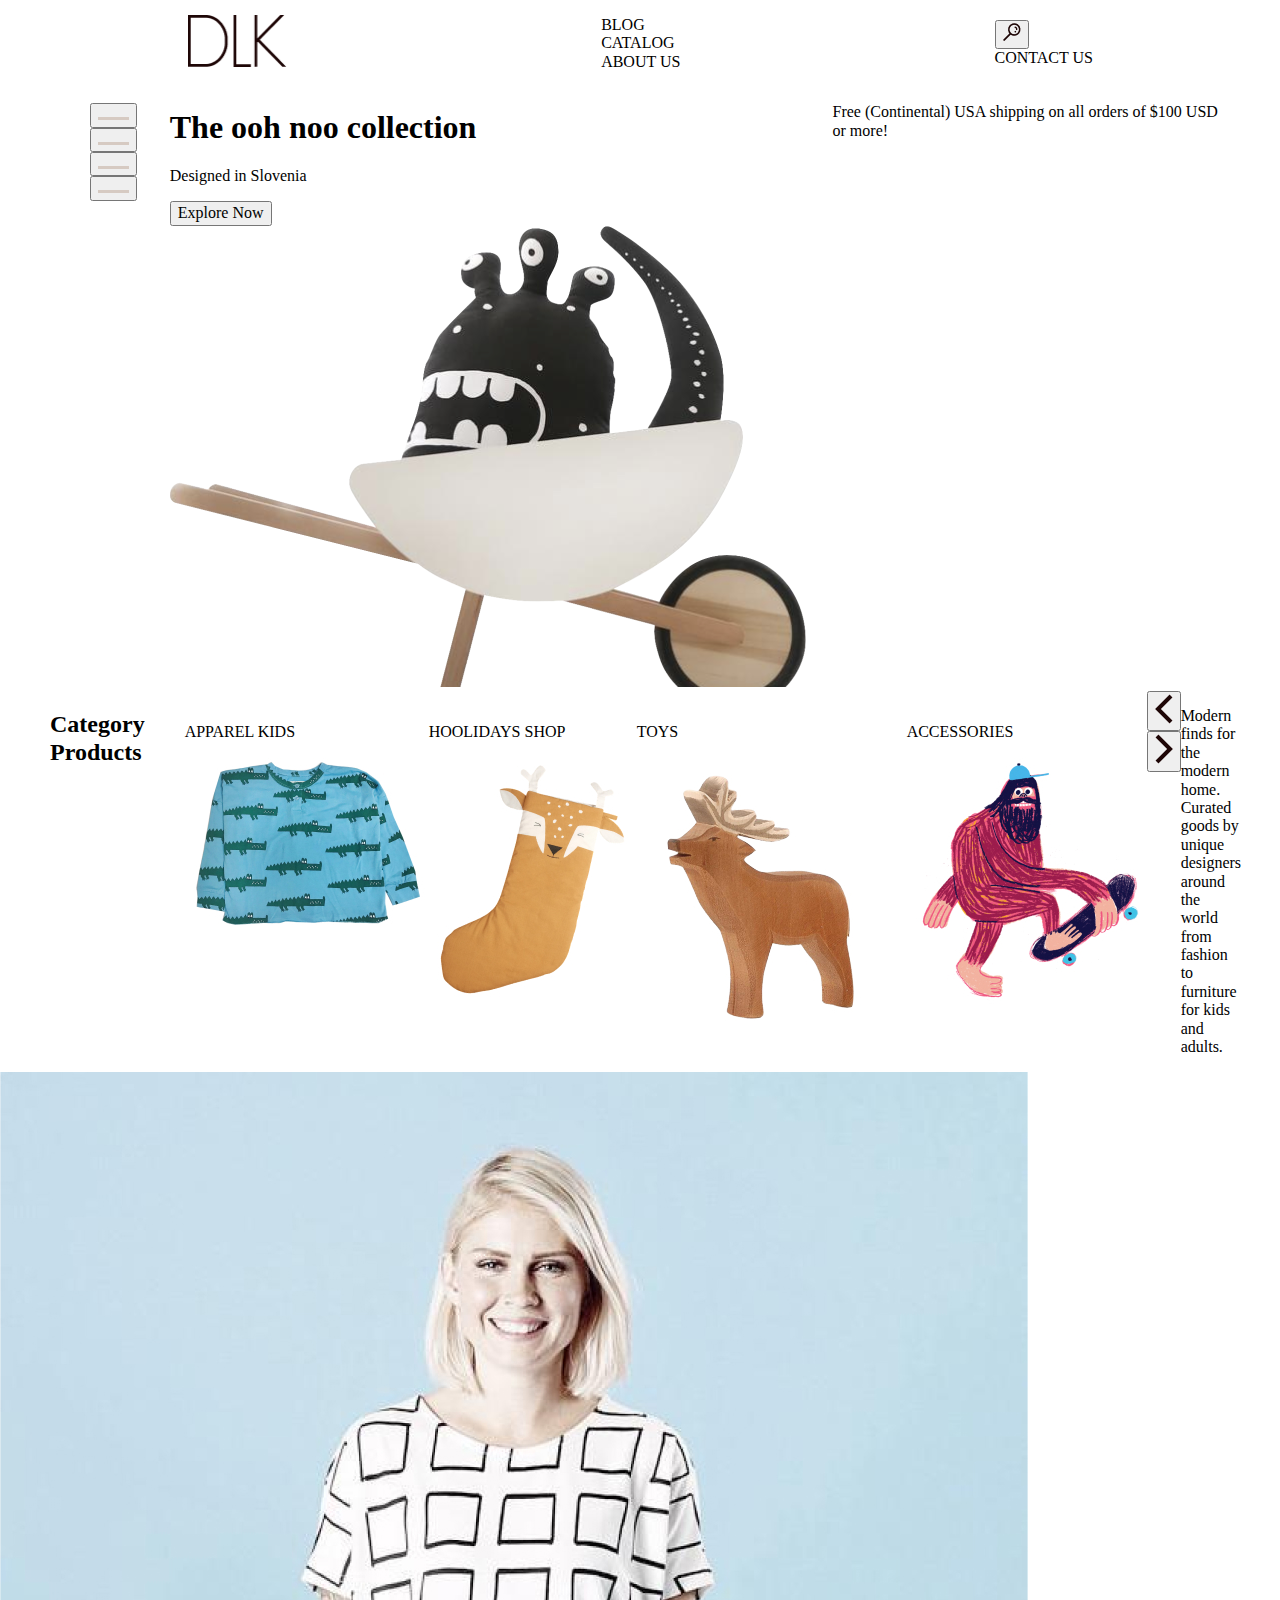
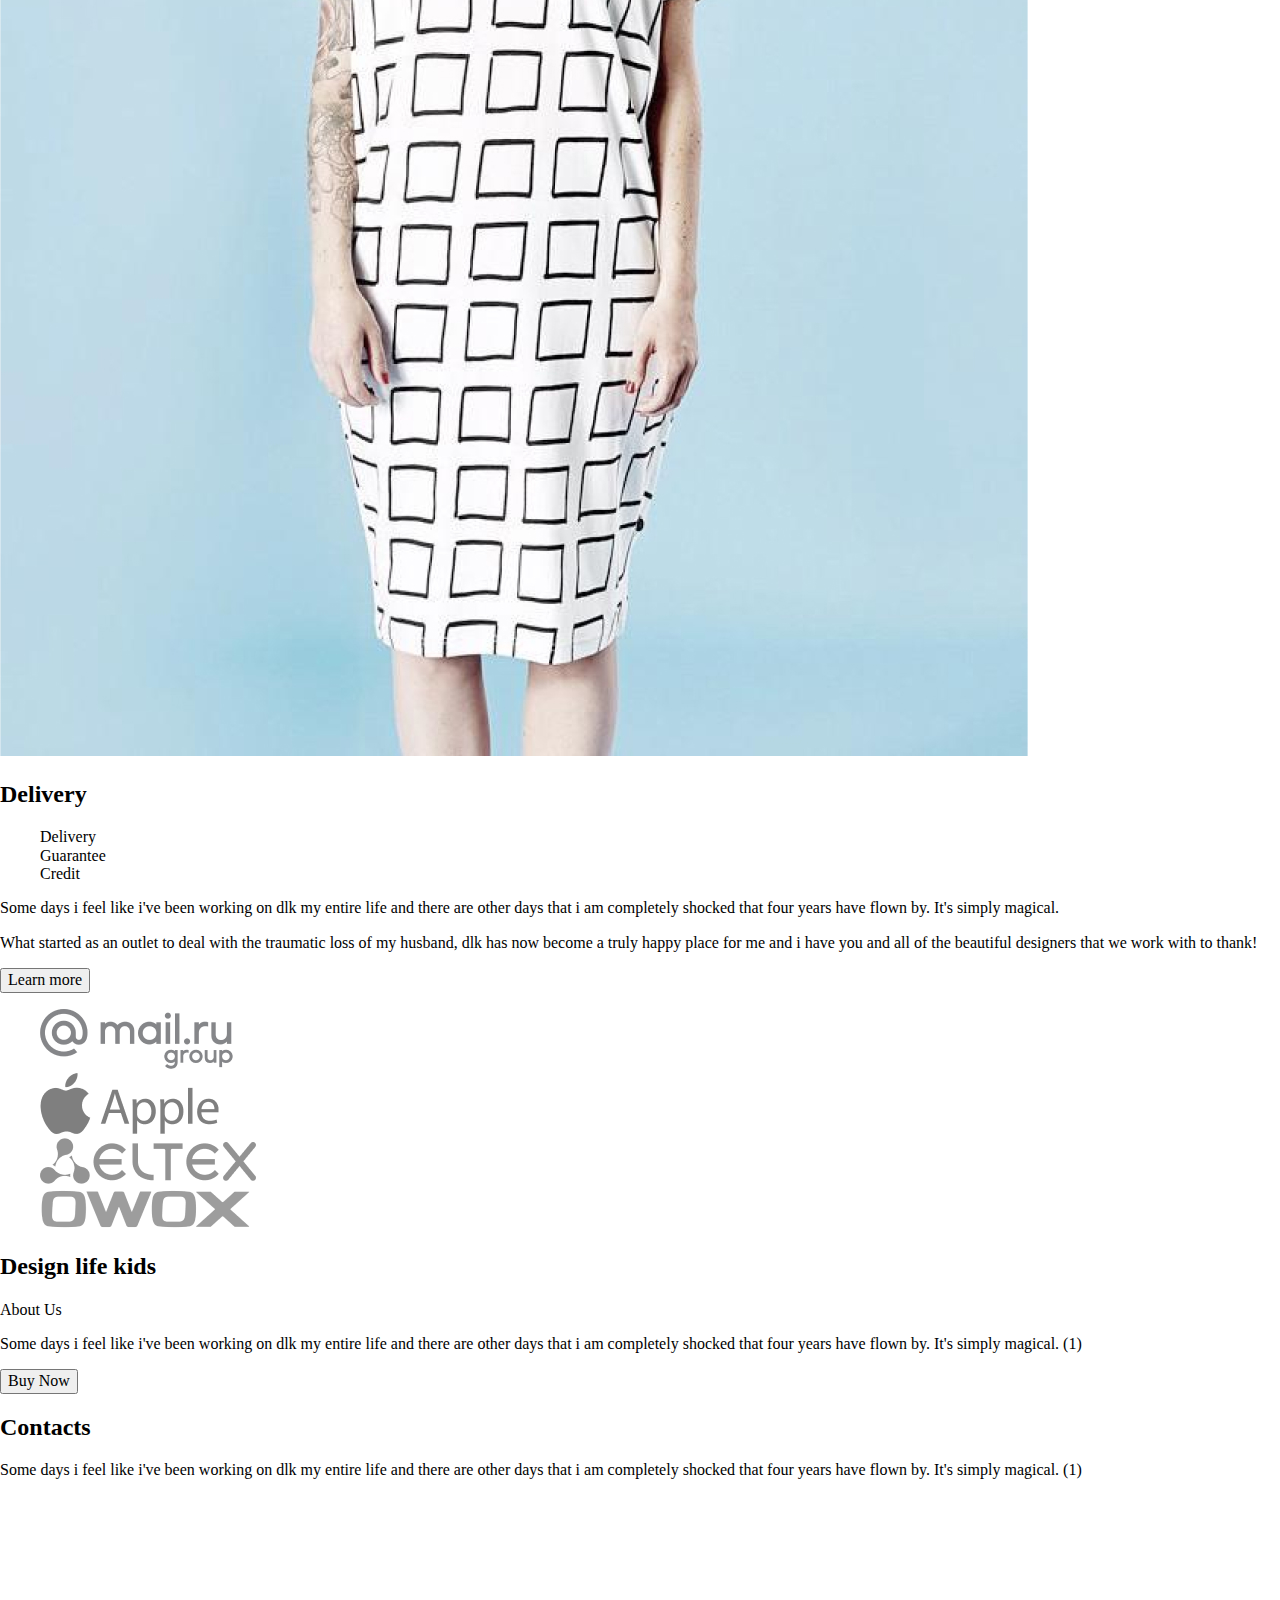
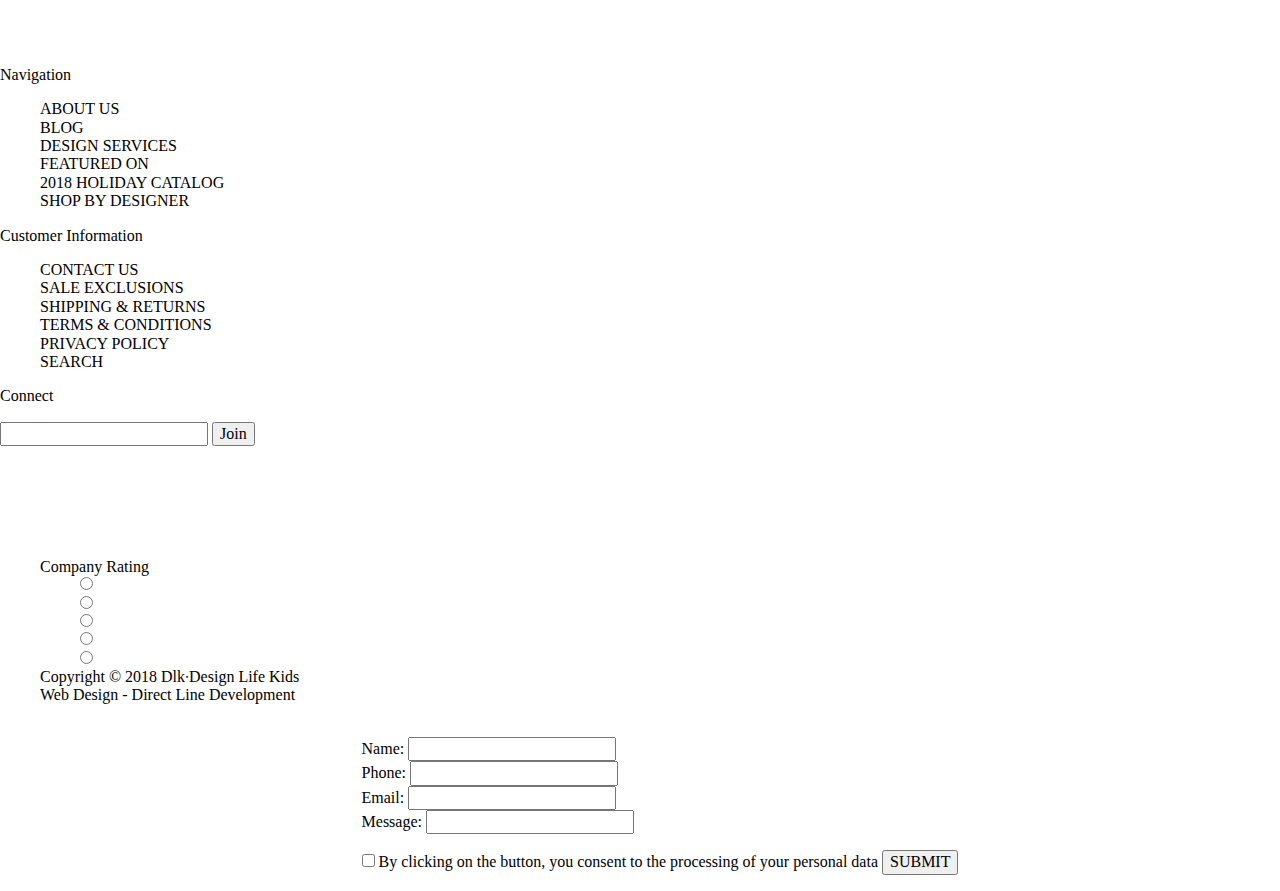
<file: index.html>
<!DOCTYPE html>
<html lang="en">
<head>
    <meta charset="UTF-8">
    <meta http-equiv="X-UA-Compatible" content="IE=edge">
    <meta name="viewport" content="width=device-width, initial-scale=1.0">
    <title>DLK</title>
    <link rel="stylesheet" href="./styles/normalize.css">
    <link rel="stylesheet" href="./styles/index.css">
    <link rel="stylesheet" href="./styles/common.css">
</head>
<body>
    <header class="header container">
        <a class="header__link" href="/">
            <img src="./images/logotype.png" alt="Logotype of DLK" width="100" height="52>
        </a>
        <nav class="header__nav">
            <ul class="header__nav-list">
                <li class="header__nav-item"><a class="header__nav-link" href="./pages/blog.html">Blog</a></li>
                <li class="header__nav-item"><a class="header__nav-link" href="./pages/catalog.html">Catalog</a></li>
                <li class="header__nav-item"><a class="header__nav-link" href="#">About us</a></li>
            </ul>
        </nav>
        <ul class="header__button-list">
            <li class="header__button-item">
                <button class="header__button-item-btn" type="submit">
                    <img src="../images/search.png" alt="magnifying glass">
                </button>
            </li>
            <li class="header__button-item"><a href="#">Contact Us</a></li>
        </ul>
    </header>
    <main>
        <section class="collection container">
            <div class="collection">
                <ul class="collection__list">
                    <li class="collection__item">
                        <button type="submit">
                            <img src="./images/Rectangle(1).png" alt="Rectangle">
                        </button>
                    </li>
                    <li class="collection__item">
                        <button type="submit">
                            <img src="./images/Rectangle(1).png" alt="Rectangle>
                        </button>
                    </li>
                    <li class="collection__item">
                    <button type="submit">
                        <img src="./images/Rectangle(1).png" alt="Rectangle">
                    </button>
                    </li>
                    <li class="collection__item">
                    <button type="submit">
                        <img src="./images/Rectangle(1).png" alt="Rectangle">
                    </button>
                    </li>
                </ul>
            </div>
            <div>
                <h1 class="collection__title">The ooh noo collection</h1>
                <p class="collection__subtitle">Designed in Slovenia</p>
                <button class="collection__but" type="submit">Explore Now</button>
                <img class="collection__img" src="./images/monster.png" alt="monster">
            </div>
            <div class="collection__content">
                <p class="collection__content-page">Free (Continental) USA shipping on all orders of $100 USD or more!</p>
            </div>
        </section>
        <section class="products container">
            <h2 class="products__title">Category Products</h2>
            <ul class="products__list">
                <li class="products__list-item"><a class="products__item-link" href="/">
                    <p class="products__item-link-text">Apparel Kids</p>
                    <img class="products__item-link-img" src="./images/apparel.jpg" alt="apparel kids"></a>
                </li>
                <li class="products__item"><a class="products__item-link" href="#">
                    <p class="products__item-link-text">Hoolidays Shop</p>
                    <img class="products__item-img" src="./images/holiday.jpg" alt="Holidays shop"></a>
                </li>
                <li class="products__item"><a class="products__item-link" href="#">
                    <p class="products__item-link-text">Toys</p>
                    <img class="products__item-img" src="./images/toys.jpg" alt="Toys"></a>
                </li>
                <li class="products__item"><a class="products__item-link" href="#">
                    <p class="products__item-link-text">Accessories</p>
                    <img class="products__item-img" src="./images/accessories.jpg" alt="Accessories"></a>
                </li>
            </ul>
            <form action="#" class="products__control">
                <button type="submit">
                    <img src="./images/back.png" alt="back">
                </button>
                <button type="submit">
                    <img src="./images/forward.png" alt="forward">
                </button>
            </form> 
            <p class="products__content">Modern finds for the modern home. Curated goods by unique designers around the world from fashion to furniture for kids and adults.</p>
        </section>
        <section class="delivery">
            <img class="delivery__img" src="./images/woman.jpg" alt="woman">
            <h2 class="delivery__caption">Delivery</h2>
            <ul class="delivery__list">
                <li class="delivery__item">Delivery</li>
                <li class="delivery__item">Guarantee</li>
                <li class="delivery__item">Credit</li>
            </ul>
            <p class="delivery__content">Some days i feel like i've been working on dlk my entire life and there are other days that i am completely shocked that four years have flown by. It's simply magical.</p>
            <p class="delivery__content">What started as an outlet to deal with the traumatic loss of my husband, dlk has now become a truly happy place for me and i have you and all of the beautiful designers that we work with to thank!</p>
            <button class="delivery__but" type="submit">Learn more</button>
        </section>
        <div class="promo">
            <ul class="promo__list">
                <li class="promo__item"><img src="./images/mail.group.png" alt="mail"></li>
                <li class="promo__item"><img src="./images/apple.png" alt="apple"></li>
                <li class="promo__item"><img src="./images/eltex.png" alt="eltex"></li>
                <li class="promo__item"><img src="./images/owox.png" alt="owox"></li>
            </ul>
        </div>
        <section class="wrapper">
            <article class="wrapper">
                <h2 class="wrapper__caption">Design life kids</h2>
                <p class="wrapper__content">About Us</p>
                <p class="wrapper__content">Some days i feel like i've been working on dlk my entire life and there are other days that i am completely shocked that four years have flown by. It's simply magical. (1)</p>
                <button class="wrapper__but" type="submit">Buy Now</button>
            </article>
            <article class="contacts">
                <h2 class="contacts__caption">Contacts</h2>
                <p class="contacts__text">Some days i feel like i've been working on dlk my entire life and there are other days that i am completely shocked that four years have flown by. It's simply magical. (1)</p>
                <iframe class="contacts__map" src="https://yandex.ru/map-widget" width="#" height="#" frameborder="0"></iframe>
                </a>
            </article>
        </section>
    </main>
    <footer class="footer">
        <div class="footer">
            <p class="footer__content">Navigation</p>
            <nav class="footer__nav">
                <ul class="footer__list">
                    <li class="footer__item"><a class="footer__link" href="#">About Us</a></li>
                    <li class="footer__item"><a class="footer__link" href="#">Blog</a></li>
                    <li class="footer__item"><a class="footer__link" href="#">Design Services</a></li>
                    <li class="footer__item"><a class="footer__link" href="#">Featured On</a></li>
                    <li class="footer__item"><a class="footer__link" href="#">2018 Holiday Catalog</a></li>
                    <li class="footer__item"><a class="footer__link" href="#">Shop By Designer</a></li>
                </ul>
            </nav>
            <p class="footer__content">Customer Information</p>
            <nav class="footer__information">
                <ul class="footer__information-list">
                    <li class="footer__information-item"><a class="footer__link" href="#">Contact Us</a></li>
                    <li class="footer__information-item"><a class="footer__link" href="#">Sale Exclusions</a></li>
                    <li class="footer__information-item"><a class="footer__link" href="#">Shipping & Returns</a></li>
                    <li class="footer__information-item"><a class="footer__link" href="#">Terms & Conditions</a></li>
                    <li class="footer__information-item"><a class="footer__link" href="#">Privacy Policy</a></li>
                    <li class="footer__information-item"><a class="footer__link" href="#">Search</a></li>
                </ul>
            </nav>
            <p class="footer__content">Connect</p>
            <input type="Email">
            <button class="but" type="submit">Join</button>
            <ul class="footer__column-list">
                <li class="footer__column-item">
                    <a href="#" class="footer__column-item-link">
                        <img src="./images/f.png" alt="facebook">
                    </a>
                </li>
                <li class="footer__column-item">
                    <a href="#" class="footer__column-item-link">
                        <img src="./images/twitter.png" alt="twitter">
                    </a>
                </li>
                <li class="footer__column-item">
                    <a href="#" class="footer__column-item-link">
                        <img src="./images/mail.png" alt="mail">
                    </a>
                </li>
                <li class="footer__column-item">
                    <a href="#" class="footer__column-item-link">
                        <img src="./images/Instagram.png" alt="instagram">
                    </a>
                </li>
            </ul>
        </div>
        <div class="footers">
            <ul class="footer__row-list">
                <li class="footer__row-item">Company Rating</li>
                <ul class="star__undotted">
                    <li>
                        <input type="radio" id="5_star" name="star" class="radio_star_input" value="5">
                        <label for="5_star" class="radio_star_label"></label>
                    </li>
                    <li>
                        <input type="radio" id="4_star" name="star" class="radio_star_input" value="4">
                        <label for="4_star" class="radio_star_label"></label>
                    </li>
                    <li>
                        <input type="radio" id="3_star" name="star" class="radio_star_input" value="3">
                        <label for="3_star" class="radio_star_label"></label>
                    </li>
                    <li>
                        <input type="radio" id="2_star" name="star" class="radio_star_input" value="2">
                        <label for="2_star" class="radio_star_label"></label>
                    </li>
                    <li>
                        <input type="radio" id="1_star" name="star" class="radio_star_input" value="1">
                        <label for="1_star" class="radio_star_label"></label>
                    </li>
                </ul>
                <li class="footer__row-item">Copyright © 2018 Dlk∙Design Life Kids </li>
                <li class="footer__row-item">Web Design - Direct Line Development</li>
            </ul>
        </div>
    </footer>
    <div class="container">
        <form action="#" method="get" class="container__form">
            <ul class="container__list">
                <li class="container__item">
                    <label class="container__item-label" for="name">Name:</label>
                    <input type="text" name="name" class="container__form-input" id="Name" required>
                </li>
                <li class="container__item">
                    <label class="container__item-label" for="phone">Phone:</label>
                    <input type="text" name="phone" class="container__items-input" id="Phone" required>
                </li>
                <li class="container__item">
                    <label class="container__item-label" for="mail">Email:</label>
                    <input type="text" name="email" class="container__items-input" id="Email" required>
                </li>
                <li class="container__item">
                    <label class="container__item-label" for="message">Message:</label>
                    <input type="text" name="message" class="container__items-input" id="message" required>
                </li>
            </ul>
            <ul class="container__list">
                <li class="container__list-item">
                    <input type="checkbox" id="Byclicking" class="container__item-input">
                    <label class="container__items-label">By clicking on the button, you consent to the processing of your personal data</label>
                    <input type="submit" class="submit" value="SUBMIT">
                </li>
            </ul>
        </form>
    </div>
</body>
</html>
</file>
<file: styles/index.css>
.collection {
    display: flex;
}
.collection__content {
    align-items: flex-end;
}
/*
.collection__img {
    position:absolute;
}
*/
.products__list {
    display: flex;
}
</file>
<file: styles/common.css>
.header {
    display: flex;
    align-items: center;
    margin: 49px auto;
    justify-content: space-between;
    flex-direction: row;
}
.header__nav {
    justify-content: space-between;
    flex-direction: row;
}
a {
    text-decoration: none;
    text-transform: uppercase;
    color: #000;
}

li {
    list-style-type: none;
}
.container {
    display: flex;
    max-width: 1180px;
    justify-content: space-around;
    margin: auto;
}
</file>
